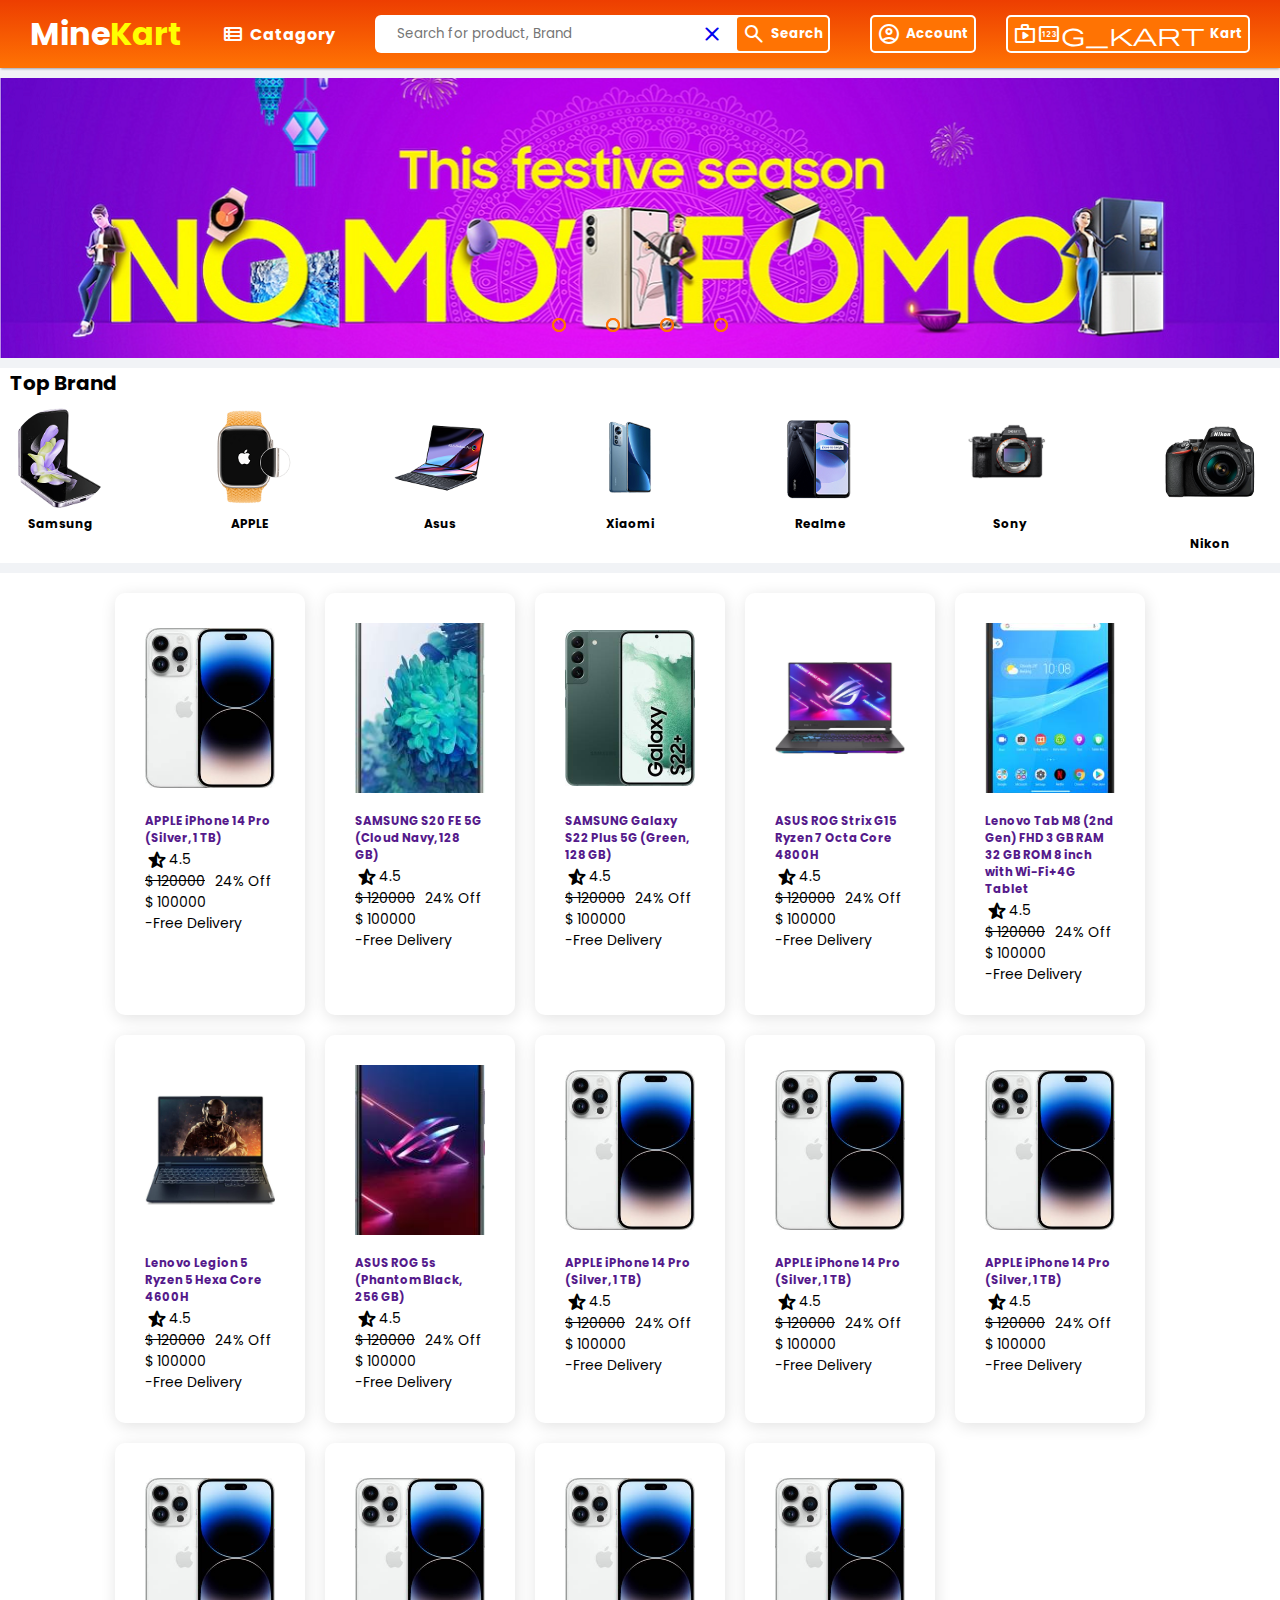
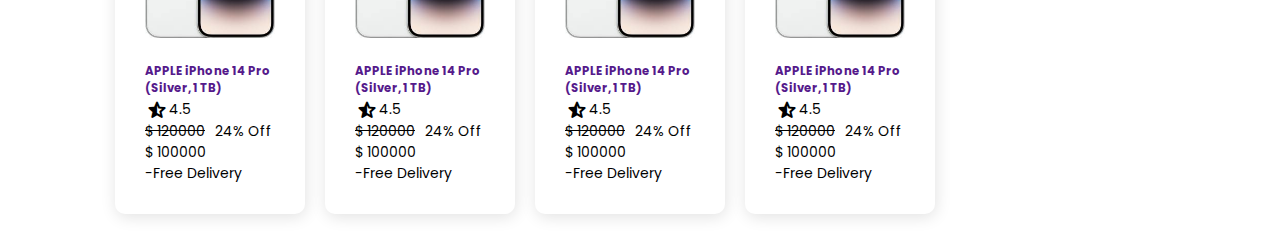
<file: index.html>
<!DOCTYPE html>
<html lang="en">

<head>
    <meta charset="UTF-8">
    <meta http-equiv="X-UA-Compatible" content="IE=edge">
    <meta name="viewport" content="width=device-width, initial-scale=1.0">
    <link rel="stylesheet"
        href="https://fonts.googleapis.com/css2?family=Material+Symbols+Rounded:opsz,wght,FILL,GRAD@48,400,0,0" />
    <link rel="stylesheet" href="css/style.css">
    <title>MineKart</title>
</head>

<body>
    <div class="main-container">

        <!-- Header Menu Start-->

        <header class="main-header">
            <div class="logo">
                <a href="index.html">Mine<span>Kart</span></a>
            </div>
            <div class="catagory-container">
                <section class="catagory">
                    <a href="#"><i class="material-symbols-rounded">view_list</i>Catagory</a>
                </section>

                <!-- Popup Catagory Start-->
                <div class="list-container">
                    <ul class="ctg-list">
                        <h5>All Catagory</h3>
                            <li><a href="#">Mobile</a></li>
                            <li><a href="#">Tablet</a></li>
                            <li class="sub1"><a href="pc">PC</a>
                                <div class="sub-mcontainer">
                                    <div class="sub-menu">
                                        <a href="computer">Desktop</a>
                                        <a href="laptop">Laptop</a>
                                        <a href="server">Server</a>
                                        <a href="mini-pc">Mini-pc</a>
                                    </div>
                                </div>
                            </li>
                            <li class="sub2"><a href="camera">Camera</a>
                                <div class="sub-mcontainer">
                                    <div class="sub-menu">
                                        <a href="dslr">DSLR</a>
                                        <a href="compact-camera">Compact Camera</a>
                                        <a href="mirrorless-camera">Mirrorless Camera</a>
                                    </div>
                                </div>
                            </li>
                            <li><a href="accessories">Accessories</a>
                            </li>
                    </ul>
                </div>
                <!-- Popup Catagory END-->
            </div>

            <form action="/search" class="search-form">
                <div class="form-item">
                    <input type="text" class="search-input" placeholder="Search for product, Brand">
                    <button class="search-clear-btn"><a href="#"><i
                                class="material-symbols-rounded">close</i></a></button>
                    <button class="search-btn"><a href="#"><i
                                class="material-symbols-rounded">search</i>Search</a></button>
                </div>
            </form>
            <div class="acc-btn-container">
                <button class="account-btn">
                    <a href="#">
                        <i class="material-symbols-rounded">Account_circle</i>Account
                    </a>
                </button>
                <div class="arrow-icon"></div>
                <div class="login-container">
                    <form action="login.html" class="login-form">
                        <button class="login-btn">Login</button>
                        <a href="sign-up.html">Create an Account?</a>
                    </form>
                </div>
            </div>


            <button class="cart-btn"><a href="#"><i class="material-symbols-rounded">shopping_Kart</i>Kart</a></button>
        </header>
        <!-- Header Menu END-->

        <!-- Slide Banner Start-->
        <div class="main-slide">
            <div class="silder">
                <div class="slides">
                    <input type="radio" name="radio-btn" id="radio1">
                    <input type="radio" name="radio-btn" id="radio2">
                    <input type="radio" name="radio-btn" id="radio3">
                    <input type="radio" name="radio-btn" id="radio4">

                    <div class="silde first">
                        <img src="img/1.png" alt="">
                    </div>
                    <div class="silde">
                        <img src="img/2.png" alt="">
                    </div>
                    <div class="silde">
                        <img src="img/3.png" alt="">
                    </div>
                    <div class="silde">
                        <img src="img/4.png" alt="">
                    </div>

                    <div class="navigation-auto">
                        <div class="auto-btn1"></div>
                        <div class="auto-btn2"></div>
                        <div class="auto-btn3"></div>
                        <div class="auto-btn4"></div>
                    </div>

                </div>
                <div class="navigation-manual">
                    <label for="radio1" class="manual-btn"></label>
                    <label for="radio2" class="manual-btn"></label>
                    <label for="radio3" class="manual-btn"></label>
                    <label for="radio4" class="manual-btn"></label>
                </div>
            </div>


        </div>
        <!-- Slide Banner END-->
        <!-- Top Brand Start-->
        <div class="top-brand">

            <h3>Top Brand</h3>
            <div class="brand-list">
                <div class="">
                    <img src="img/samsung.png" alt="">
                    <h5>Samsung</h5>
                </div>
                <div class="">
                    <img src="img/apple.png" alt="">
                    <h5>APPLE</h5>
                </div>
                <div class="">
                    <img src="img/asus.png" alt="">
                    <h5>Asus</h5>
                </div>
                <div class="">
                    <img src="img/xiaomi.png" alt="">
                    <h5>Xiaomi</h5>
                </div>
                <div class="">
                    <img src="img/realme.png" alt="">
                    <h5>Realme</h5>
                </div>
                <div class="">
                    <img src="img/sony.png" alt="">
                    <h5>Sony</h5>
                </div>
                <div class="">
                    <div><img src="img/nikon.png" alt=""></div>
                    <h5>Nikon</h5>
                </div>

            </div>
        </div>
        <!-- Top Brand END-->

        <!-- Product list -->
        <div class="product-container">
            <div class="product-box">
                <div class="image"><img src="img/product/iphone.jpeg" alt="img"></div>
                <h5><a href="">APPLE iPhone 14 Pro (Silver, 1 TB)</a></h3>
                    <p><span class="material-symbols-rounded">star_half</span>4.5</p>
                    <p><s>$ 120000</s><span class="discount"> 24% Off</span></p>
                    <p>$ 100000</p>
                    <p>-Free Delivery</p>
            </div>
            <div class="product-box">
                <div class="image"><img src="img/product/samsung.jpeg" alt="img"></div>
                <h5><a href="">SAMSUNG S20 FE 5G (Cloud Navy, 128 GB)</a></h3>
                    <p><span class="material-symbols-rounded">star_half</span>4.5</p>
                    <p><s>$ 120000</s><span class="discount"> 24% Off</span></p>
                    <p>$ 100000</p>
                    <p>-Free Delivery</p>
            </div>
            <div class="product-box">
                <div class="image"><img src="img/product/samsung-s22.jpeg" alt="img"></div>
                <h5><a href="">SAMSUNG Galaxy S22 Plus 5G (Green, 128 GB)</a></h3>
                    <p><span class="material-symbols-rounded">star_half</span>4.5</p>
                    <p><s>$ 120000</s><span class="discount"> 24% Off</span></p>
                    <p>$ 100000</p>
                    <p>-Free Delivery</p>
            </div>
            <div class="product-box">
                <div class="image"><img src="img/product/asus-laptop1.jpeg" alt="img"></div>
                <h5><a href="">ASUS ROG Strix G15 Ryzen 7 Octa Core 4800H</a></h3>
                    <p><span class="material-symbols-rounded">star_half</span>4.5</p>
                    <p><s>$ 120000</s><span class="discount"> 24% Off</span></p>
                    <p>$ 100000</p>
                    <p>-Free Delivery</p>
            </div>
            <div class="product-box">
                <div class="image"><img src="img/product/lenovo-tab1.jpeg" alt="img"></div>
                <h5><a href="">Lenovo Tab M8 (2nd Gen) FHD 3 GB RAM 32 GB ROM 8 inch with Wi-Fi+4G Tablet</a></h3>
                    <p><span class="material-symbols-rounded">star_half</span>4.5</p>
                    <p><s>$ 120000</s><span class="discount"> 24% Off</span></p>
                    <p>$ 100000</p>
                    <p>-Free Delivery</p>
            </div>
            <div class="product-box">
                <div class="image"><img src="img/product/lenovo-laptop1.jpeg" alt="img"></div>
                <h5><a href="">Lenovo Legion 5 Ryzen 5 Hexa Core 4600H</a></h3>
                    <p><span class="material-symbols-rounded">star_half</span>4.5</p>
                    <p><s>$ 120000</s><span class="discount"> 24% Off</span></p>
                    <p>$ 100000</p>
                    <p>-Free Delivery</p>
            </div>
            <div class="product-box">
                <div class="image"><img src="img/product/asus-5s.jpeg" alt="img"></div>
                <h5><a href="">ASUS ROG 5s (Phantom Black, 256 GB)</a></h3>
                    <p><span class="material-symbols-rounded">star_half</span>4.5</p>
                    <p><s>$ 120000</s><span class="discount"> 24% Off</span></p>
                    <p>$ 100000</p>
                    <p>-Free Delivery</p>
            </div>
            <div class="product-box">
                <div class="image"><img src="img/product/iphone.jpeg" alt="img"></div>
                <h5><a href="">APPLE iPhone 14 Pro (Silver, 1 TB)</a></h3>
                    <p><span class="material-symbols-rounded">star_half</span>4.5</p>
                    <p><s>$ 120000</s><span class="discount"> 24% Off</span></p>
                    <p>$ 100000</p>
                    <p>-Free Delivery</p>
            </div>
            <div class="product-box">
                <div class="image"> <img src="img/product/iphone.jpeg" alt="img"></div>
                <h5><a href="">APPLE iPhone 14 Pro (Silver, 1 TB)</a></h3>
                    <p><span class="material-symbols-rounded">star_half</span>4.5</p>
                    <p><s>$ 120000</s><span class="discount"> 24% Off</span></p>
                    <p>$ 100000</p>
                    <p>-Free Delivery</p>
            </div>
            <div class="product-box">
                <div class="image"> <img src="img/product/iphone.jpeg" alt="img"></div>
                <h5><a href="">APPLE iPhone 14 Pro (Silver, 1 TB)</a></h3>
                    <p><span class="material-symbols-rounded">star_half</span>4.5</p>
                    <p><s>$ 120000</s><span class="discount"> 24% Off</span></p>
                    <p>$ 100000</p>
                    <p>-Free Delivery</p>
            </div>
            <div class="product-box">
                <div class="image"> <img src="img/product/iphone.jpeg" alt="img"></div>
                <h5><a href="">APPLE iPhone 14 Pro (Silver, 1 TB)</a></h3>
                    <p><span class="material-symbols-rounded">star_half</span>4.5</p>
                    <p><s>$ 120000</s><span class="discount"> 24% Off</span></p>
                    <p>$ 100000</p>
                    <p>-Free Delivery</p>
            </div>
            <div class="product-box">
                <div class="image"> <img src="img/product/iphone.jpeg" alt="img"></div>
                <h5><a href="">APPLE iPhone 14 Pro (Silver, 1 TB)</a></h3>
                    <p><span class="material-symbols-rounded">star_half</span>4.5</p>
                    <p><s>$ 120000</s><span class="discount"> 24% Off</span></p>
                    <p>$ 100000</p>
                    <p>-Free Delivery</p>
            </div>
            <div class="product-box">
                <div class="image"> <img src="img/product/iphone.jpeg" alt="img"></div>
                <h5><a href="">APPLE iPhone 14 Pro (Silver, 1 TB)</a></h3>
                    <p><span class="material-symbols-rounded">star_half</span>4.5</p>
                    <p><s>$ 120000</s><span class="discount"> 24% Off</span></p>
                    <p>$ 100000</p>
                    <p>-Free Delivery</p>
            </div>
            <div class="product-box">
                <div class="image"> <img src="img/product/iphone.jpeg" alt="img"></div>
                <h5><a href="">APPLE iPhone 14 Pro (Silver, 1 TB)</a></h3>
                    <p><span class="material-symbols-rounded">star_half</span>4.5</p>
                    <p><s>$ 120000</s><span class="discount"> 24% Off</span></p>
                    <p>$ 100000</p>
                    <p>-Free Delivery</p>
            </div>

        </div>
    </div>
    <script src="js/script.js" type="text/javascript"></script>
</body>

</html>
</file>
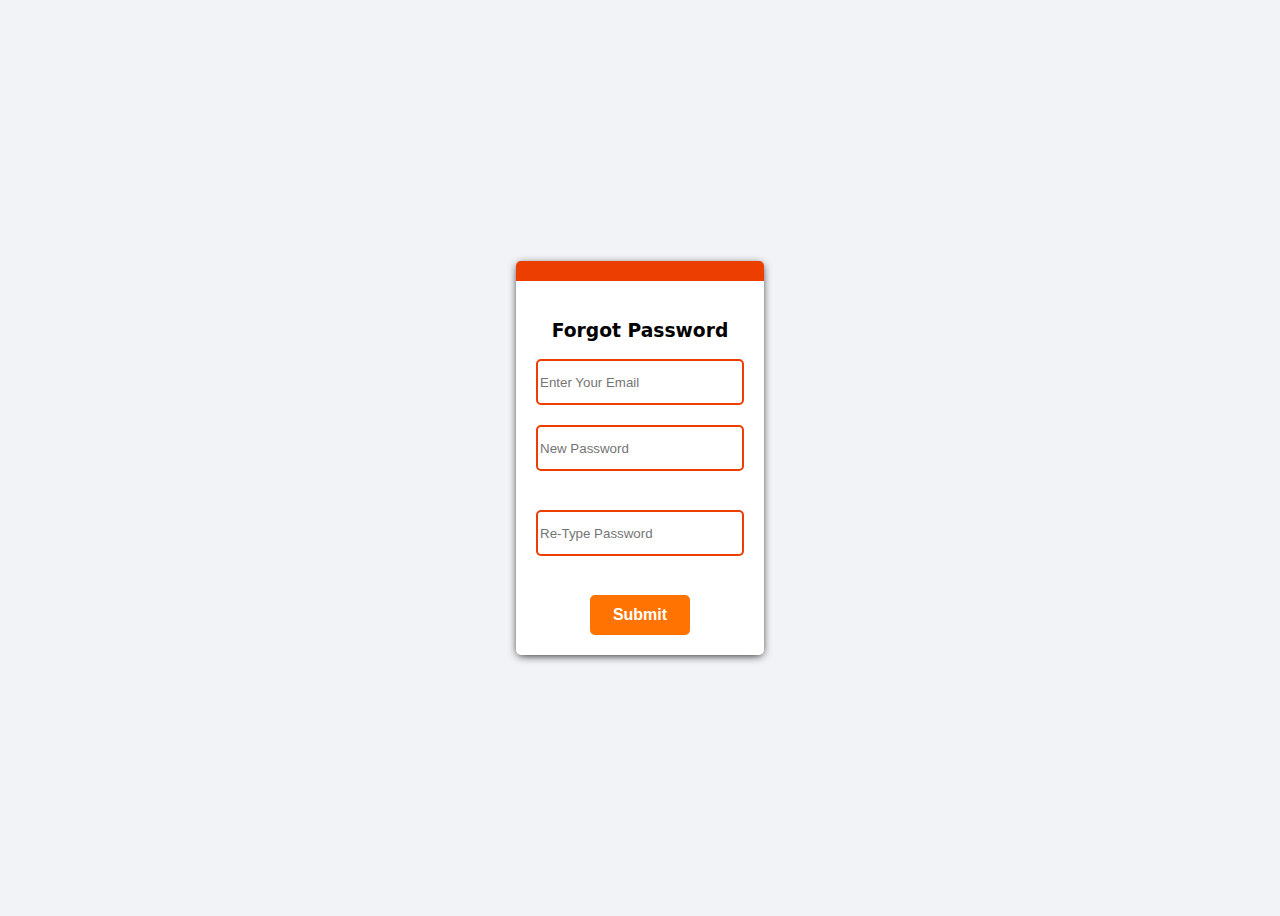
<file: forgot-password.html>
<!DOCTYPE html>
<html lang="en">

<head>
    <meta charset="UTF-8">
    <meta http-equiv="X-UA-Compatible" content="IE=edge">
    <meta name="viewport" content="width=device-width, initial-scale=1.0">
    <link rel="stylesheet" href="css/login.css">
    <script src="js/script.js"></script>
    <title>Forgot Page</title>
</head>

<body>
    <div class="login-container">
        <form action="login.html" class="form-tag">
            <div class="login-head">
                <h3>Forgot Password</h3>
            </div>
            
            <input type="email" id="input-top" placeholder="Enter Your Email">
            <input type="password" placeholder="New Password"><br>
            <input type="password" placeholder="Re-Type Password"><br>
            <button class="btn-login">Submit</button>
     
        </form>
    </div>
</body>

</html>
</file>
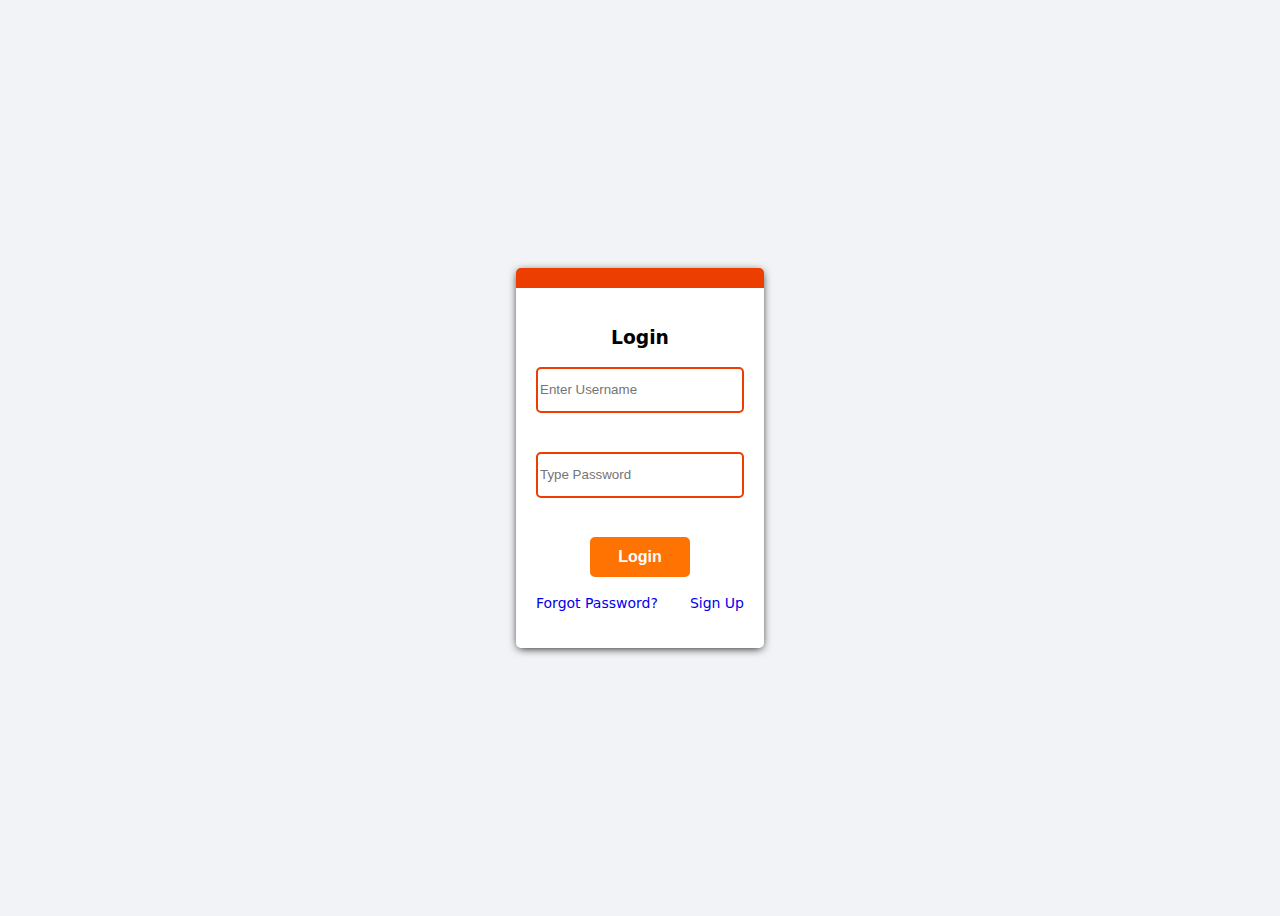
<file: login.html>
<!DOCTYPE html>
<html lang="en">

<head>
    <meta charset="UTF-8">
    <meta http-equiv="X-UA-Compatible" content="IE=edge">
    <meta name="viewport" content="width=device-width, initial-scale=1.0">
    <link rel="stylesheet" href="css/login.css">
    <script src="js/script.js"></script>
    <title>Login Page</title>
</head>

<body>
    <div class="login-container">
        <form action="index.html" class="form-tag">
            <div class="login-head">
                <h3>Login</h3>
            </div>
            <input type="text" placeholder="Enter Username" required><br>
            <input type="password" placeholder="Type Password" required><br>
            <button class="btn-login">Login</button>
            <div class="bottom-link">
                <p> <a href="forgot-password.html">Forgot Password?</a></p>
                <p><a href="sign-up.html">Sign Up</a></p>
            </div>

        </form>
    </div>
</body>

</html>
</file>
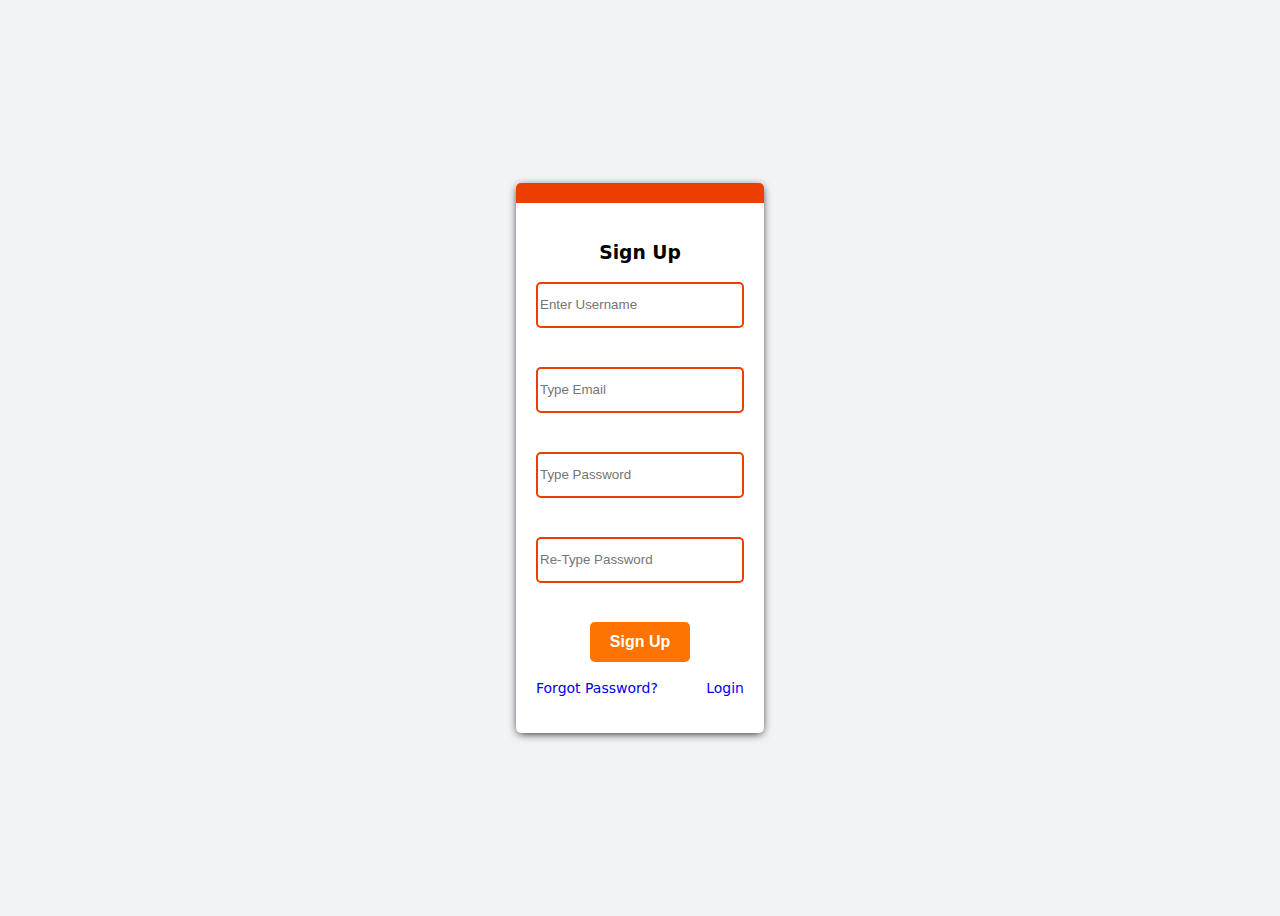
<file: sign-up.html>
<!DOCTYPE html>
<html lang="en">

<head>
    <meta charset="UTF-8">
    <meta http-equiv="X-UA-Compatible" content="IE=edge">
    <meta name="viewport" content="width=device-width, initial-scale=1.0">
    <link rel="stylesheet" href="css/login.css">
    <script src="js/script.js"></script>
    <title>Sign Up Page</title>
</head>

<body>
    <div class="login-container">
        <form action="login.html" class="form-tag">
            <div class="login-head">
                <h3>Sign Up</h3>
            </div>
            <input type="text" placeholder="Enter Username"><br>
            <input type="Email" placeholder="Type Email"><br>
            <input type="password" placeholder="Type Password"><br>
            <input type="password" placeholder="Re-Type Password"><br>
            <button class="btn-login">Sign Up</button>
            <div class="bottom-link">
                <p> <a href="forgot-password.html">Forgot Password?</a></p>
                <p><a href="login.html">Login</a></p>
            </div>

        </form>
    </div>
</body>

</html>
</file>
<file: css/style.css>
@import url('https://fonts.googleapis.com/css2?family=Poppins:wght@300;400;500;600;700&display=swap');

*{
    font-family: 'Poppins', sans-serif;
    margin: 0px;
    /* overflow: hidden; */
}

body{
    width: 100%;
    height: 100%;
    overflow-x: hidden;
    background: #f1f3f6;
    display: flex;
    justify-content: center;
    align-items: center;
}

.main-container{
    display: flex;
    flex-direction: column;
    text-align: center;
    
}

/* Main Header */
.main-header{
    display: flex;
    align-items: center;
    justify-content: space-between;
    background: linear-gradient(to top,#ff7303,#ed3e01);
    color: white;
    padding: 10px;
    box-shadow: rgba(50, 50, 93, 0.25) 0px 2px 2px -1px, rgba(0, 0, 0, 0.3) 0px 1px 3px -1px;
}
.main-header i{
    margin-right:5px;
}
.logo{
    padding: 0px 20px 0px 20px;
} 
.logo a{
    color: white;
    text-decoration: none;
    font-size: 32px;
    font-weight: bolder;
}
.logo span{
    color: yellow;
}


.catagory a{
    display: flex;
    align-items: center;
    padding: 0px 20px 0px 20px;
    font-weight: bolder;
    color: white;
    text-decoration: none;
}
.list-container{
    display: none;
}
.ctg-list{
    display: flex;
    flex-direction: column;
    text-align: left;
    position: absolute;
    background-color: #ff7303;
    border-radius: 10px;
    z-index: 3;
    list-style: none;
    padding: 20px;
    box-shadow: 0px 2px 10px 0px gray;
}

.ctg-list a{
    color: white;
    text-decoration: none;
    transition: all 0.2s;
}
.ctg-list a:hover{
    text-shadow: 0px 0px 6px white;
    font-size:large;
    font-weight: bold;
}
.ctg-list li{
    background-color: #ff7303;
    padding: 5px 5px 5px 20px;
}
.sub-mcontainer{
    display: none;
}
.sub-menu{
    width:max-content;
    display: flex;
    flex-direction: column;
    padding: 20px;
    border-radius: 10px;
    background-color: #ff9742;
    position: absolute;
    left: 80%;
    top: 50%;
    box-shadow: 0px 2px 10px 0px gray;
}

.catagory-container:hover .list-container{
    display: contents;
}
.sub1:hover .sub-mcontainer{
    display: contents;
    position: relative;
}
.sub2:hover .sub-mcontainer{
    display: contents;
    position: relative;
}

.form-item{
    display: flex;
    align-items: center;
    padding: 0px 0px 0px 20px;
}
.search-input{
    display: flex;
    flex: auto; 
    height: 35px;
    border: none;
    border-radius: 6px;
    outline: none;
}
.search-form{
    display: flex;
    flex: auto; 
    margin: 0px 20px 0px 20px;
}
.search-form:focus-within{
    border-radius: 6px;
    outline: 2px solid #feea4a;
    box-shadow: 0px 2px 3px black, 0px 3px 6px #feea4a;
}
.form-item{
    display: flex;
    flex: auto; 
    background-color: white;
    border-radius: 6px;
}
.search-clear-btn{
    display: flex;
    align-items: center;
    background: transparent;
    border: transparent;
}
.search-clear-btn a{
    height: 24px;
}
.search-btn {
    margin: 0px px 0px 10px;
    background-color: #ff7303;
    padding: 5px;
    border-radius: 5px;
    border: 2px solid white;
}
.search-btn a{
    display: flex;
    align-items: center;
    text-decoration: none;
    color: white;
    font-weight: bold;
}
.account-btn{
    margin: 0px 10px 0px 20px;
    background-color: #ff7303;
    border: 2px solid white;
    padding: 5px;
    border-radius: 5px;
}
.account-btn a{
    display: flex;
    align-items: center;
    text-decoration: none;
    color: white;
    font-weight: bold;
}
.cart-btn{
    margin: 0px 20px 0px 20px;
    background-color: #ff7303;
    border: 2px solid white;
    padding: 5px;
    border-radius: 5px;
}
.cart-btn a{
    display: flex;
    align-items: center;
    text-decoration: none;
    color: white;
    font-weight: bold;
}
.acc-btn-container{
    display: flex;
    justify-content: center;
}
button:hover,button{
    transition: all 0.3s;
}
button:hover,button a:hover{
    text-shadow: 0px 0px 6px white;
}
.arrow-icon{
    width: 0;
    height: 0;
    position: fixed;
    border-left: 10px solid transparent;
    border-right: 10px solid transparent;
    border-bottom: 10px solid white;
    z-index: 2;
    top: 52px;
    opacity: 0;
    visibility: hidden;
}

.login-container{
    position: absolute;
    top: 62px;
    background: white;
    z-index: 1;
    border-radius: 5px;
    opacity: 0;
    visibility: hidden;
    border-bottom: 6px solid #ff7303;
    box-shadow: 0px 5px 10px 0px rgb(80, 80, 80);
}
.login-form{
    display: flex;
    justify-content:center;
    flex-direction: column;
    padding: 20px;
}
.login-form button{
    margin-bottom: 20px;
}
.acc-btn-container:hover .arrow-icon{
    opacity: 1;
    visibility: visible;
}
.acc-btn-container:hover .login-container{
    opacity: 1;
    visibility: visible;
}
.login-btn{
    height: 40px;
    background-color: #ff7303;
    border-radius: 5px;
    border: 2px solid #feea4a;
    color: white;
    cursor: pointer;
}
.login-form a{
    text-decoration: none;
}

/*END Main Header*/


/* SLider Start */

.main-slide{
    display: flex;
    align-items: center;
    margin: 10px 0px 10px 0px;
    overflow: hidden;
    position: relative;
}
.slider{
    height: 280px;
    display: flex;
    align-items: center;
    overflow: hidden;
}

.slides{
    width: 500%;
    height: 280px;
    display: flex;
    overflow: hidden;
    
}
.silder img{
    width: 100%;
    height: fit-content;
}
.slides input{
    display: none;
}
.silde{
    width: 20%;
    transition: 2s;
}
.navigation-manual{
    position: absolute;
    width: 100%;
    margin-top: -40px;
    display: flex;
    justify-content: center;
}
.manual-btn{
    border: 2px solid #ff7303;
    padding: 5px;
    border-radius: 10px;
    cursor: pointer;
    transition: 1s;
}
.manual-btn:not(:last-child){
    margin-right: 40px;
}
.manual-btn:hover{
    background: #ff7303;
}
#radio1:checked ~ .first{
    margin-left: 0;
}
#radio2:checked ~ .first{
    margin-left: -20%;
}
#radio3:checked ~ .first{
    margin-left: -40%;
}
#radio4:checked ~ .first{
    margin-left: -60%;
}

.navigation-auto{
    position: absolute;
    display: flex;
    width: 100%;
    justify-content: center;
    margin-top: 240px;
}
.navigation-auto div{
    border: 2px solid #ff7303;
    padding: 5px;
    border-radius: 10px;
    transition: 1s;
}
.navigation-auto div:not(:last-child){
    margin-right: 40px;
}
#radio1:checked ~ .navigation-auto .auto-btn1{
    background: #ff7303;
}
#radio2:checked ~ .navigation-auto .auto-btn2{
    background: #ff7303;
}
#radio3:checked ~ .navigation-auto .auto-btn3{
    background: #ff7303;
}
#radio4:checked ~ .navigation-auto .auto-btn4{
    background: #ff7303;
}
/* SLider END */

/* Top Brand  Start*/

.top-brand{
    background: white;
}

.top-brand h3{
    text-align: left;
    margin-left: 10px;
    font-size: 20px;
}
.brand-list{
    display: flex;
    justify-content: space-between;
}
.brand-list div{
    margin: 10px;
}
.brand-list img{
    width: 100px;
    height: 100px;
    border-radius: 50%;
}
.brand-list h5{
    font-size: 12px;
}

/*Top  Product list */

.product-container{
    margin-top: 10px;
    padding: 20px;
    background-color: white;
    display: grid;
    justify-content: center;
    grid-template-columns: repeat(auto-fit, 210px);
    row-gap: 20px;
    transition: all 0.3s;
}
.product-box{
    width: 130px;
    display: flex;
    flex-direction: column;
    font-size: 14px;
    padding: 30px;
    text-align: left;
    box-shadow: 1px 3px 16px rgb(226, 226, 226);
    border-radius: 10px;
    transition: all 0.3s;
}
/* .product-box:hover .image{
    height: 100%;
} */
.product-box p{
    display: flex;
    align-items: center;
}
.image{
    display: flex;
    width: 100%;
    justify-content: center;
    align-items: center;
    height: 170px;
    margin-bottom: 20px;
    overflow: hidden;
    transition: all 0.3s;
}
.image img{
    width: 100%;
    position: relative;
}
.product-box a{
    text-decoration: none;
}
.discount{
    margin-left: 10px;
}
</file>
<file: css/login.css>
body{
    background-color: #f1f3f6;
    font-family: system-ui, -apple-system, BlinkMacSystemFont, 'Segoe UI', Roboto, Oxygen, Ubuntu, Cantarell, 'Open Sans', 'Helvetica Neue', sans-serif;

}   
.login-container{
    height: 100vh;
    display: flex;
    flex-direction: column;
    align-items: center;
    justify-content: center;

}
.form-tag{
    background-color: white ;
    border-radius: 5px;
    display: flex;
    flex-direction: column;
    align-items: center;
    /* justify-content: center; */
    padding: 20px;
    border-top: 20px solid #ed3e01;
    box-shadow: 0px 2px 10px -2px black;
}
.login-head h3{
    color: black;
    text-align: center;
}
.form-tag input{
    width: 200px;
    height: 40px;
    border: 2px solid #ed3e01;
    border-radius: 5px;
    margin-bottom: 20px;
    outline: none;
}
.form-tag input:focus-within{
    border-radius: 6px;
    outline: 2px solid #feea4a;
    box-shadow: 0px 2px 3px black, 0px 3px 6px #feea4a;
}
.btn-login{
    width: 100px;
    height: 40px;
    background-color: #ff7303;
    border-radius: 5px;
    color: white;
    font-size: medium;
    font-weight: bold;
    border: 2px solid #ff7303;
    transition: all 0.2s ease-in-out;
}
.btn-login:hover{
    background-color: white;
    color: #ff7303;

}
.bottom-link {
    width: 100%;
    display: flex;
    align-items:center;
    flex-direction: row;
    justify-content: space-between;
}
.bottom-link p a{
    text-decoration: none;
    font-size: 14px;
}
</file>
